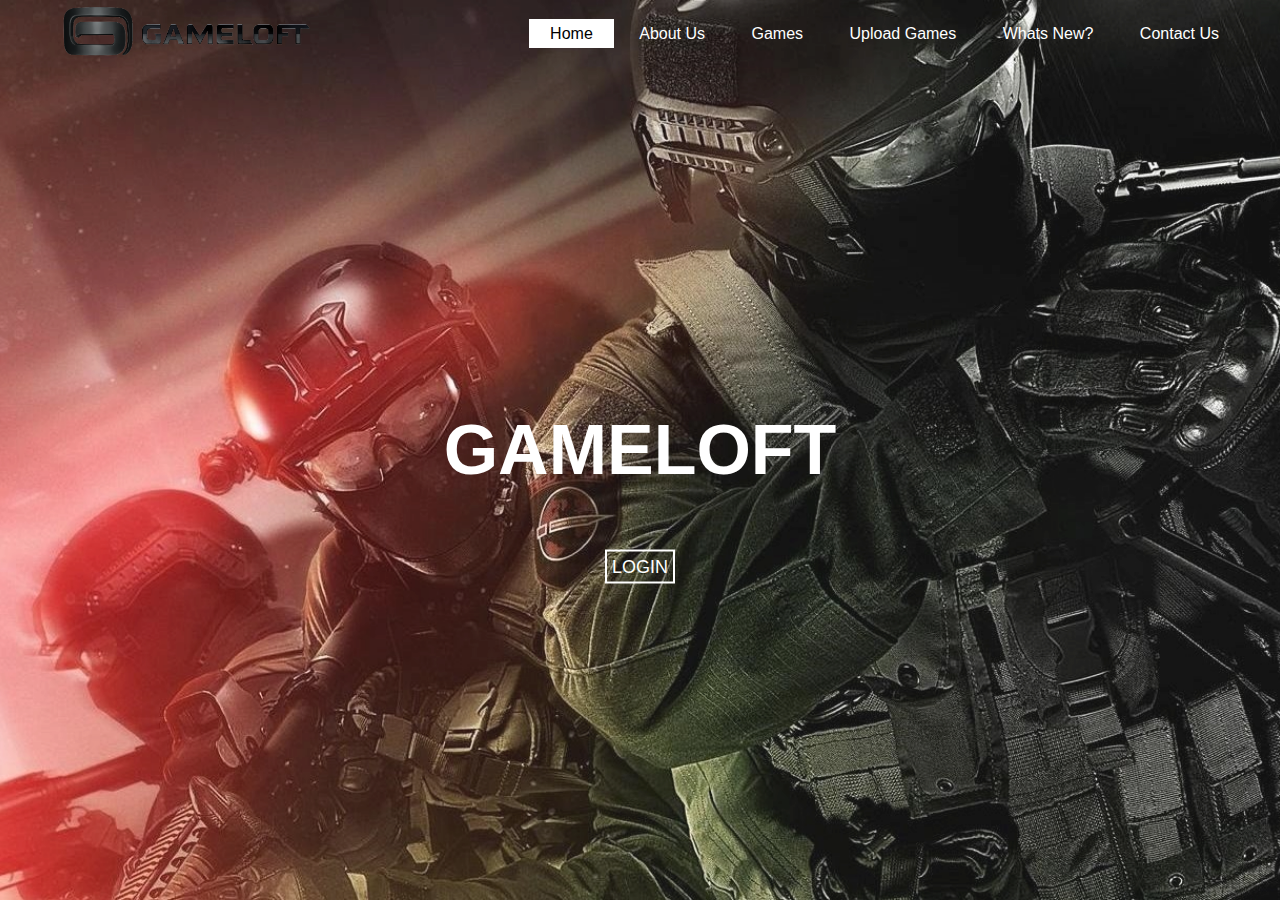
<file: index.html>
<html lang="en" dir="ltr">
  <head>
    <meta charset="utf-8">
    <title>Gameloft</title>
    <link rel="stylesheet" href="styles.css">
  </head>
  <body>
    <header>
      <div class="main">
        <div class="logo">
          <img src="Gameloft.png" alt="">

        </div>
        <ul>
          <li class="active"><a href="#">Home</a></li>
          <li><a href="AboutUs.html">About Us</a></li>
          <li><a href="games.html">Games</a></li>
          <li><a href="404.html">Upload Games</a></li>
          <li><a href="WhatsNew.html">Whats New?</a></li>
          <li><a href="ContactUs.html">Contact Us</a></li>
        </ul>
      </div>
      <div class="title">
        <h1>GAMELOFT</h1>
      </div>
      <div class="button">
        <a href="login.html" class="btn">LOGIN</a>
      </div>
    </header>
  </body>
</html>
</file>
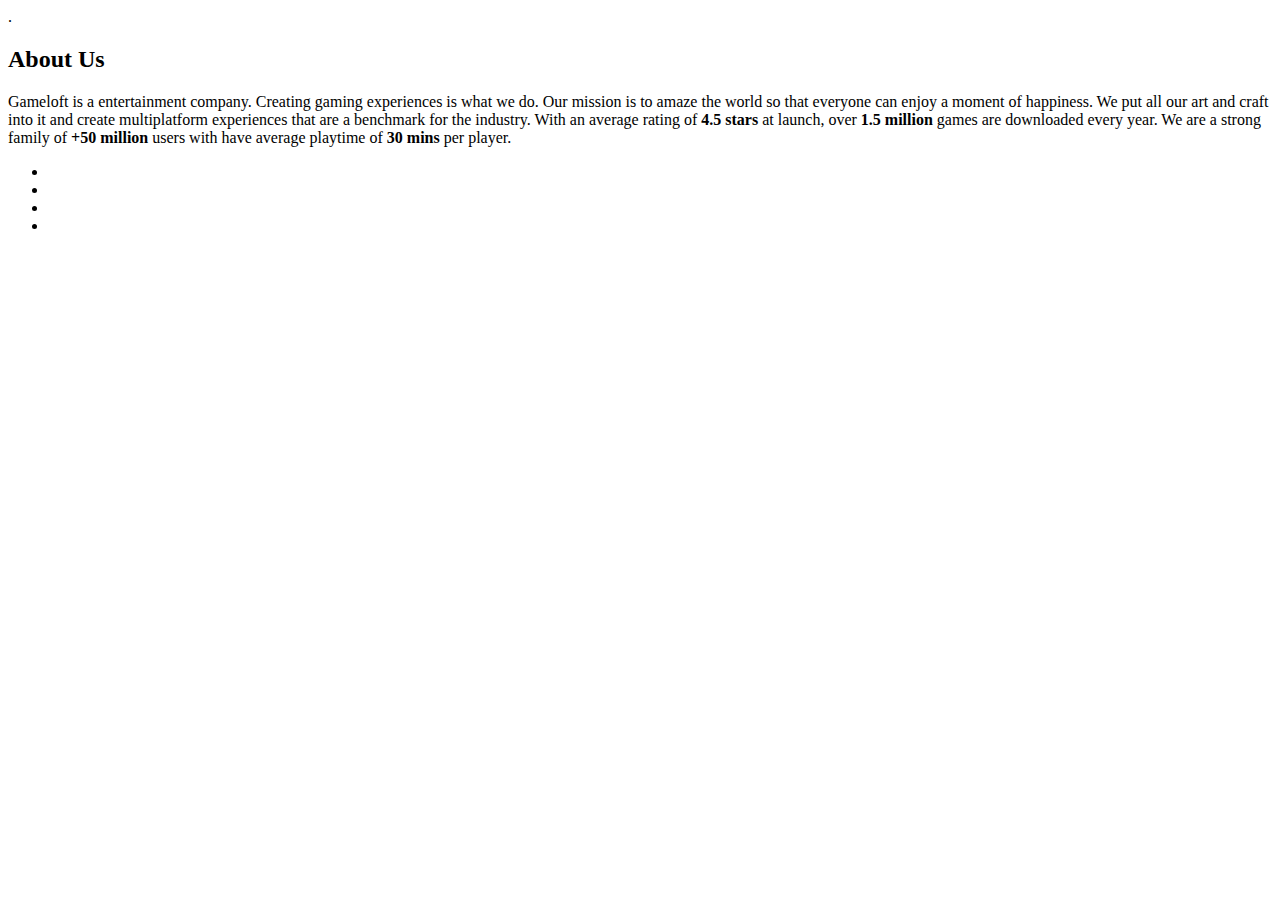
<file: Abt_Us.html>
<!DOCTYPE html>
<html>
    <head>
        <meta charset="utf-8">
        <meta http-equiv="X-UA-Compatible" content="IE=edge">
        <title>About Us</title>
        <meta name="viewport" content="width=device-width, initial-scale=1">
    </head>
    <body>
        <section>
            <div class="image">
             .
            </div>
            <div class = "content">
                <h2>About Us</h2>

                <p>
                  Gameloft is a entertainment company. Creating gaming experiences is what we do. Our mission is to amaze the world so that everyone can enjoy a moment of happiness. We put all our art and craft into it and create multiplatform experiences that are a benchmark for the industry. With an average rating of <strong>4.5 stars</strong> at launch, over <strong>1.5 million</strong> games are downloaded every year. We are a strong family of <strong>+50 million</strong> users with have average playtime of <strong>30 mins</strong> per player.
                </p>


                <ul class = "icons">
                    <li>
                        <i class = "fa fa-twitter"></i>
                    </li>
                    <li>
                        <i class = "fa fa-facebook"></i>
                    </li>
                    <li>
                        <i class = "fa fa-github"></i>
                    </li>
                    <li>
                        <i class = "fa fa-pinterest"></i>
                    </li>
                </ul>
            </div>
        </section>

    </body>
</html>
</file>
<file: styles.css>
/***********HOME PAGE**********/
* {
  margin: 0;
  padding: 0;
  font-family: sans-serif;
}

header {
  background: url(warzone.png);
  height: 100vh;
  background-size: cover;
  background-position: center;
}

ul {
  float: right;
  list-style-type: none;
  margin-top: 25px;
}

ul li {
  display: inline-block;
}

ul li a {
  text-decoration: none;
  color: white;
  padding: 5px 20px;
  border: 1px solid transparent;
  transition: o.6s ease;
}

ul li a:hover {
  background-color: white;
  color: black;
}

ul li.active a {
  background-color: white;
  color: black;
}

.logo img {
  float: left;
  width: 300px;
  height: auto;
}

.main {
  max-width: 1200px;
  margin: auto;
}

.title {
  position: absolute;
  top: 50%;
  left: 50%;
  transform: translate(-50%, -50%);
}

.title h1 {
  color: white;
  font-size: 70px;
}

.button {
  position: absolute;
  top: 63%;
  left: 50%;
  transform: translate(-50%, -50%);
}

.btn {
  border: 1px solid white;
  padding: 10px 30px;
  border-color: white;
  color: white;
  text-decoration: none;
  transition: 0.6s ease;
}

.btn:hover {
  background-color: white;
  color: black;
}

/**********LOGIN PAGE**********/
body{
  background-image: url(warzone.png);
  height: 100vh;
  background-size: cover;
  background-position: center;
}

.login{
  width: 300px;
  padding: 60px 40px 50px 40px;
  background: rgb(50, 50, 50);
  border-radius: 10px;
  position: absolute;
  top: 50%;
  left: 50%;
  transform: translate(-50%,-50%);
  color: yellow;
}

.login h1{
  text-align: center;
  float: none;
  font-size: 30px;
  margin-bottom: 30px;
  padding: 13px 0;
}

.textbox{
  width: 300px;
  overflow: hidden;
  font-size: 20px;
  padding: 10px 0;
  margin-left: 8px 0;
  border-bottom: 1px solid;
  border-bottom-color: white;
}

.textbox input{
  border: none;
  outline: inherit;
  background: none;
  color: white;
  font-size: 18px;
  width: 80%;
  float: right;
  margin: 0 10px;
}

.btn{
  position: relative;
  width: 100px;
  border: 2px solid white;
  background: none;
  color: white;
  padding: 5px;
  font-size: 18px;
  cursor: pointer;
  margin: 12px 0;
  text-decoration: none;
  transition: 0.6s ease;
}

.fp{
  color: #30AADD;
}

/*******REGISTER PAGE*********/
.register{
  width: 300px;
  padding: 60px 40px 50px 40px;
  background: rgb(50, 50, 50);
  border-radius: 10px;
  position: absolute;
  top: 50%;
  left: 50%;
  transform: translate(-50%,-50%);
  color: yellow;
}

.register h1{
  text-align: center;
  float: none;
  font-size: 30px;
  margin-bottom: 30px;
  padding: 13px 0;
}

/*******CONTACT US PAGE*********/
.contactUs{
  width: 300px;
  padding: 60px 40px 50px 40px;
  background: rgb(50, 50, 50);
  border-radius: 10px;
  position: absolute;
  top: 50%;
  left: 50%;
  transform: translate(-50%,-50%);
  color: yellow;
}

.contactUs h1{
  text-align: center;
  float: none;
  font-size: 30px;
  margin-bottom: 30px;
  padding: 13px 0;
}

/********ABOUT US PAGE********/
section{
    display: flex;
    grid-template-columns: 1fr 1fr;
    min-height: 90vh;
    width: 85vw;
    margin: auto;
}
.image{
    background: url("117.jpg") center/cover no-repeat;
    opacity: 0.9;
}
.content{
    background: rgb(50, 50, 50);;
    display: flex;
    justify-content: center;
    flex-direction: column;
    align-items: center;
}
.content h2{
  text-align: center;
  float: none;
  font-size: 30px;
  margin-bottom: 30px;
  padding: 13px 0;
  color: yellow;
}

.content p{
  color: #B7CADB;
    padding: 15px 0;
    font-weight: 300;
    opacity: 0.7;
    width: 67%;
    text-align: center;
    margin: 0 25%;
    line-height: 1.7;
}
.links{
    margin: 15px 0;
}
.links li{
    border: 0.5px solid white;
    list-style: none;
    border-radius: 5px;
    width: 160px;
    padding: 10px 15px;
    text-align: center;
}
.links li a{
    text-transform: uppercase;
    color: white;
    text-decoration: none;
}
.links li:hover{
  background-color: white;
  color: black;
}
.links li:hover a{
    color :black;
}
.vertical-line{
    height: 30px;
    width: 0.5px;
    background: white;
    margin: 0 auto;
}
.icons{
    display: flex;
    padding: 15px 0;
}
.icons li{
    display: block;
    padding: 5px;
    margin: 5px;
}
.icons li i{
    font-size: 26px;
    opacity: 0.8;
}
.icons li i:hover{
    color: #30AADD;
}

@media(max-width: 992px){
    section{
        grid-template-columns: 1fr;
        width: 100%;
    }
    .image{
        height: 100vh;
    }
    .content{
        height: 100vh;
    }
    .content h2{
        font-size: 20px;
        margin-top: 50px;
    }
    .content span{
        margin: 20px 0;
    }
    .content p{
        font-size: 14px;
    }
    .links li a{
        font-size: 14px;
    }
    .links{
        margin: 5px 0;
    }
    .links li{
        padding: 6px 10px;
    }
    .icons li i{
        font-size: 15px;
    }
}

/******GAMES PAGE*******/
section{
    display: block;
    grid-template-columns: 1fr 1fr;
    min-height: 90vh;
    width: 85vw;
    margin: auto;
}
.image{
    background: url("117.jpg") center/cover no-repeat;
    opacity: 0.9;

}
.content {
    background: rgb(50, 50, 50);;
    display: flex;
    justify-content: center;
    flex-direction: column;
    align-items: center;
}
.content h2{
  text-align: center;
  float: none;
  font-size: 30px;
  margin-bottom: 30px;
  padding: 13px 0;
  color: yellow;
}

.content p{
  color: #B7CADB;
    padding: 15px 0;
    font-weight: 300;
    opacity: 0.7;
    width: 67%;
    text-align: center;
    margin: 0 auto;
    line-height: 1.7;
}
.links{
    margin: 15px 0;
}
.links li{
    border: 0.5px solid white;
    list-style: none;
    border-radius: 5px;
    width: 160px;
    padding: 10px 15px;
    text-align: center;
}
.links li a{
    text-transform: uppercase;
    color: white;
    text-decoration: none;
}
.links li:hover{
  background-color: white;
  color: black;
}
.links li:hover a{
    color :black;
}
.vertical-line{
    height: 30px;
    width: 0.5px;
    background: white;
    margin: 0 auto;
}
.icons{
    display: flex;
    padding: 15px 0;
}
.icons li{
    display: block;
    padding: 5px;
    margin: 5px;
}
.icons li i{
    font-size: 26px;
    opacity: 0.8;
}
.icons li i:hover{
    color: #30AADD;
}

@media(max-width: 992px){
    section{
        grid-template-columns: 1fr;
        width: 100%;
    }
    .image{
        height: 100vh;
    }
    .content{
        height: 100vh;
    }
    .content h2{
        font-size: 20px;
        margin-top: 50px;
    }
    .content span{
        margin: 20px 0;
    }
    .content p{
        font-size: 14px;
    }
    .links li a{
        font-size: 14px;
    }
    .links{
        margin: 5px 0;
    }
    .links li{
        padding: 6px 10px;
    }
    .icons li i{
        font-size: 15px;
    }
}

/*******WHATS NEW PAGE******/
/*******Same as GAMES PAGE*******/

/******BUY NOW PAGE********/
body{
  background-image: url(../warzone.png);
  height: 100vh;
  background-size: cover;
  background-position: center;
}

.buyNow{
  width: 300px;
  padding: 60px 40px 50px 40px;
  background: rgb(50, 50, 50);
  border-radius: 10px;
  position: absolute;
  top: 50%;
  left: 50%;
  transform: translate(-50%,-50%);
  color: yellow;
}

.buyNow h1{
  text-align: center;
  float: none;
  font-size: 30px;
  margin-bottom: 30px;
  padding: 13px 0;
}

.textbox{
  width: 300px;
  overflow: hidden;
  font-size: 20px;
  padding: 10px 0;
  margin-left: 8px 0;
  border-bottom: 1px solid;
  border-bottom-color: white;
}

.textbox input{
  border: none;
  outline: inherit;
  background: none;
  color: white;
  font-size: 18px;
  width: 80%;
  float: right;
  margin: 0 10px;
}

.btn{
  position: relative;
  width: 100px;
  border: 2px solid white;
  background: none;
  color: white;
  padding: 5px;
  font-size: 18px;
  cursor: pointer;
  margin: 12px 0;
  text-decoration: none;
  transition: 0.6s ease;
}

.fp{
  color: #30AADD;
}

/******404 PAGE******/
.404 {
  background-color: #95c2de;
  margin: auto;
  height: 600px;
  width: 600px;
  position: relative;
}

  .err {
    color: #ffffff;
    font-family: 'Nunito Sans', sans-serif;
    font-size: 11rem;
    position:absolute;
    left: 20%;
    top: 8%;
  }

.far {
  position: absolute;
  font-size: 8.5rem;
  left: 42%;
  top: 15%;
  color: #ffffff;
}

 .err2 {
    color: #ffffff;
    font-family: 'Nunito Sans', sans-serif;
    font-size: 11rem;
    position:absolute;
    left: 68%;
    top: 8%;
  }

.msg {
    text-align: center;
    font-family: 'Nunito Sans', sans-serif;
    font-size: 1.6rem;
    position:absolute;
    left: 16%;
    top: 45%;
    width: 75%;
  }

a {
  text-decoration: none;
  color: #30AADD;
}

a:hover {
  text-decoration: underline;
}
</file>
